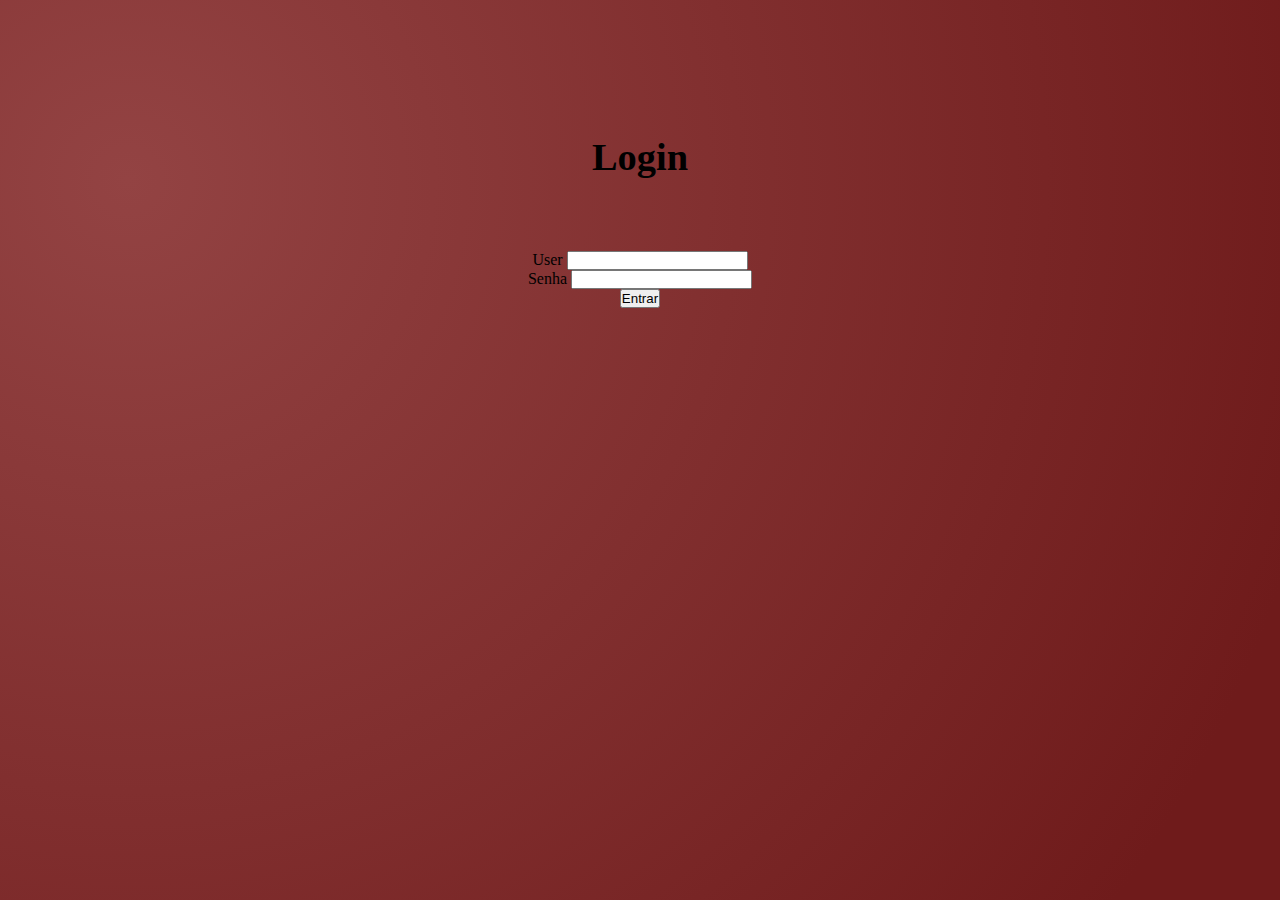
<file: index.html>
<!DOCTYPE html>
<html lang="en">
<head>
    <meta charset="UTF-8">
    <meta http-equiv="X-UA-Compatible" content="IE=edge">
    <meta name="viewport" content="width=device-width, initial-scale=1.0">
    <title>Blog</title>
    <link rel="stylesheet" href="style.css">
  <!-- CSS only -->
    <link href="https://cdn.jsdelivr.net/npm/bootstrap@5.2.2/dist/css/bootstrap.min.css" rel="stylesheet" integrity="sha384-Zenh87qX5JnK2Jl0vWa8Ck2rdkQ2Bzep5IDxbcnCeuOxjzrPF/et3URy9Bv1WTRi" crossorigin="anonymous">
</head>
<body class="text-white">
    <main class="d-flex aling-items-center justify-content-center">
        <div class="row g-2 w-100 mt-5">
            <h1>Login</h1>
            <div class="col-12">
              <label for="validationServer01" class="form-label">User</label>
              <input type="text" class="form-control w-100 p-3" id="user" required>
            </div>
            <div class="col-12">
              <label for="validationServer02" class="form-label">Senha</label>
              <input type="password" class="form-control w-100 p-3" id="senha"required>
            </div>
            <div class="col-12">
              <button class="btn btn-primary mt-3 w-100 p-3" onclick="logar()">Entrar</button>
            </div>
          </div>
    </main>
    <!-- JavaScript Bundle with Popper -->
    <script src="https://cdn.jsdelivr.net/npm/bootstrap@5.2.2/dist/js/bootstrap.bundle.min.js" integrity="sha384-OERcA2EqjJCMA+/3y+gxIOqMEjwtxJY7qPCqsdltbNJuaOe923+mo//f6V8Qbsw3" crossorigin="anonymous"></script>
    <script src="js/acesso.js"></script>

</body>
</html>
</file>
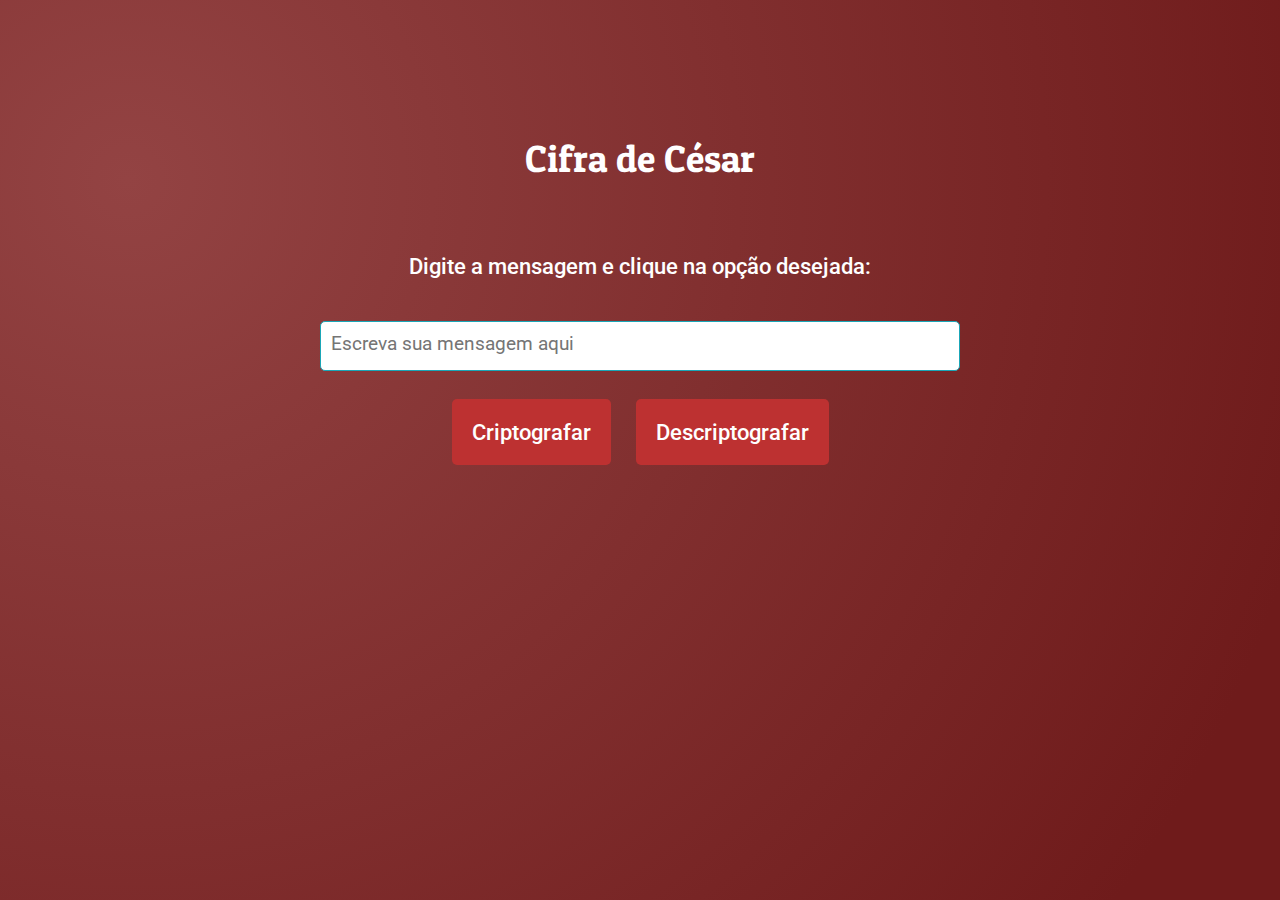
<file: cripto.html>
<!DOCTYPE html>
<html lang="pt-br">
  <head>
    <meta charset="utf-8">
    <title>Cifra de César</title>
    <meta name="viewport" content="width=device-width, initial-scale=1">
    <link href="https://fonts.googleapis.com/css?family=Patua+One|Roboto:400,500|Raleway:500,700" rel="stylesheet">
    <link href="https://cdn.jsdelivr.net/npm/bootstrap@5.2.2/dist/css/bootstrap.min.css" rel="stylesheet" integrity="sha384-Zenh87qX5JnK2Jl0vWa8Ck2rdkQ2Bzep5IDxbcnCeuOxjzrPF/et3URy9Bv1WTRi" crossorigin="anonymous">
    <link rel="stylesheet" type="text/css" href="style.css">
  </head>
  <body class="roboto">
    <main class="d-flex justify-content-center wrap">
      <h1 class="w-100 title-font">Cifra de César</h1>
      <p class="w-100">Digite a mensagem e clique na opção desejada:</p>
      <div class="d-flex justify-content-center w-100" id="message-container">
        <textarea type="text" id="message-box" class="message-box w-100 roboto" placeholder="Escreva sua mensagem aqui"></textarea>
      </div>
      <div class="w-100">
        <button class="btn-style roboto" id="cypher">Criptografar</button>
        <button class="btn-style roboto" id="decypher">Descriptografar</button>
      </div>
      <div class="result-container d-flex wrap justify-content-center w-50" id="results"></div>
    </main>

    <script type='text/javascript' src= 'js/index.js'></script>
  </body>
</html>
</file>
<file: style.css>
* {
    box-sizing: border-box;
    margin: 0;
    padding: 0;
  }
  
  body {
    width: 100vw;
    text-align: center;
    background-image: radial-gradient( circle farthest-corner at 10% 20%,  rgba(147,67,67,1) 0%, rgba(111,27,27,1) 90% );
    height: 100vh;
    display: flex;
    justify-content: center;
    align-items: flex-start;

  }
  main{
    width: 50vw;
  }
  
  .roboto {
    font-family: 'Roboto', sans-serif;
    font-weight: 500;
    font-size: 1.4rem;
    color: #ffffff;
  }

  .wrap {
    flex-wrap: wrap;
  }
  

  
  .title-font {
    font-family:'Patua One', cursive;
    font-weight: 400;
    color: #ffffff;
  }
  
  h1 {
    margin: 15vh 0 8vh 0;
    font-size: 2.4rem;
  }
  
  h4 {
    font-size: 1.5rem;
  }
  
  p {
    margin-bottom: 4vh;
  }
  
  .message-box {
    width: 50vw;
    height: 50px;
    margin: 1% 0 2% 0;
    padding: 10px;
    font-weight: normal;
    font-size: 1.2rem;
    border: 1.5px solid #1AA6B7;
    border-radius: 5px;
    outline: none;
    resize: none;
    overflow: hidden;
    color: #000000;
  }
  
  
  .btn-style {
    margin: 10px;
    padding: 20px;
    color: #fff;
    background-color:#1AA6B7;
    border: none;
    border-radius: 5px;
    cursor: pointer;
    transition: 0.2s;
  }
  
  .btn-style:disabled {
    background-color: rgb(189, 49, 49);
    cursor: no-drop;
  }
  
  .result-container {
    text-align: start;
  }
  
  .result-fixed-message {
    color: #ffffff;
  }
  
  .result-text {
    white-space: pre-wrap;
    background-color: #fff;
    border-radius: 10px;
    padding: 10px;
    color: #000000;
  }
  
  @media screen and (max-width: 1200px) {
    .message-box, .result-container {
      width: 60vw;
    }
    .result-container {
      margin-top: 5%;
    }
    .btn-style {
      padding: 2%;
    }
  }
  
  @media screen and (max-width: 650px) {
    .message-box{
      padding: 10px;
      margin-bottom: 20px;
        
    }
    main {
      width: 100vw !important;
      padding: 10px !important;
    }


    .message-box, .result-container {
      width: 90vw !important ;

    }
    .result-container {
      margin-top: 10%;
    }
    .btn-style {
        width: 90vw;
        padding: 3%;
    }
  }
</file>
